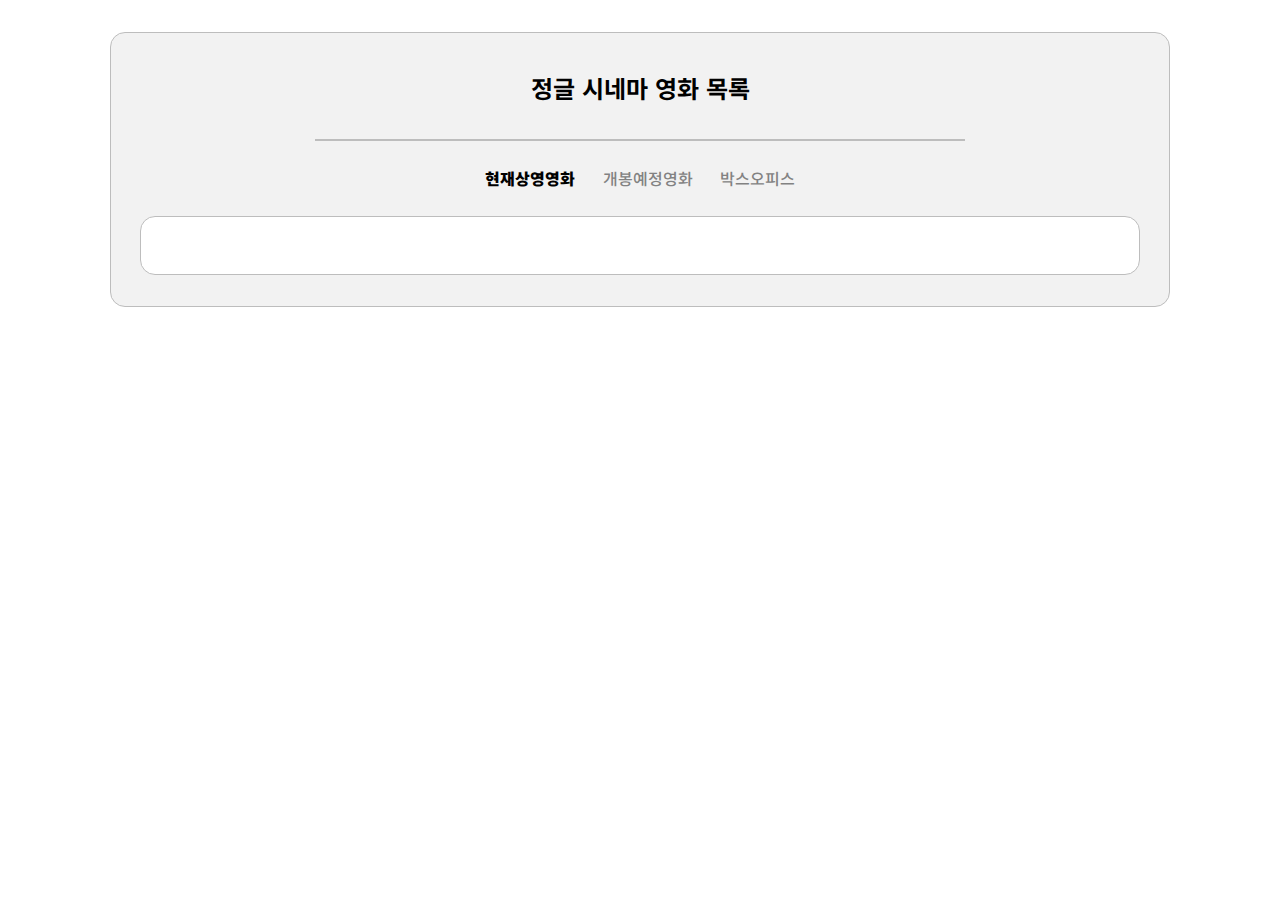
<file: index.html>
<!DOCTYPE html>
<html lang="ko">

<head>
  <meta charset="UTF-8">
  <meta http-equiv="X-UA-Compatible" content="IE=edge">
  <meta name="viewport" content="width=device-width, initial-scale=1.0">

  <!-- 폰트 -->
  <link rel="preconnect" href="https://fonts.googleapis.com">
  <link rel="preconnect" href="https://fonts.gstatic.com" crossorigin>
  <link
    href="https://fonts.googleapis.com/css2?family=Noto+Sans+KR:wght@100;300;400;500;700;900&family=Poppins:wght@100;200;300;400;500;600;800;900&display=swap"
    rel="stylesheet">

  <link rel="stylesheet" href="./assets/css/style.css">
  <title>데브시네마</title>
</head>

<body>
  <!-- main -->
  <main id="main" class="main layout-wrapper ">
    <h1 class="title">정글 시네마 영화 목록</h1>
    <nav class="cinema__nav">
      <ul class="nav__list">
        <li class="nav__list-item">
          <a class="nav__selected nav__link" href="#">현재상영영화</a>
        </li>
        <li class="nav__list-item">
          <a class="nav__link" href="#">개봉예정영화</a>
        </li>
        <li class="nav__list-item">
          <a class="nav__link" href="#">박스오피스</a>
        </li>
      </ul>
    </nav>

    <section id="section" class="moive__container">
      <h2 class="hidden">현재 상영중인 영화 목록</h2>
      <ul id="movie__list" class="movie__list">
        <!-- JS에서 삽입 -->
      </ul>
    </section>
  </main>

  <!-- footer -->
  <footer class="footer"></footer>

  <script src="./assets/js/main.js"></script>
</body>

</html>
</file>
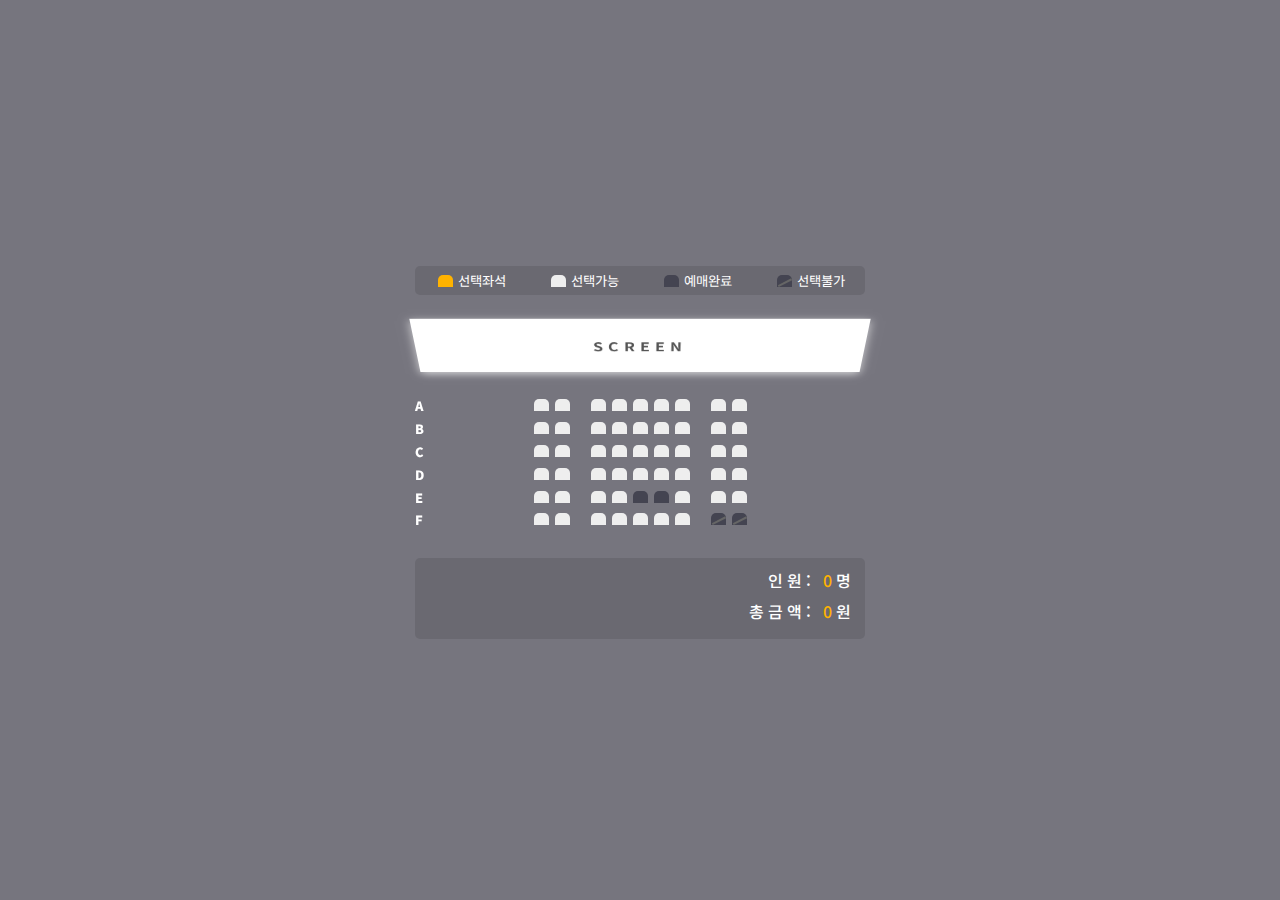
<file: assets/html/booking.html>
<!DOCTYPE html>
<html lang="ko">

<head>
  <meta charset="UTF-8">
  <meta http-equiv="X-UA-Compatible" content="IE=edge">
  <meta name="viewport" content="width=device-width, initial-scale=1.0">
  <!-- 폰트 -->
  <link rel="preconnect" href="https://fonts.googleapis.com">
  <link rel="preconnect" href="https://fonts.gstatic.com" crossorigin>
  <link
    href="https://fonts.googleapis.com/css2?family=Noto+Sans+KR:wght@100;300;400;500;700;900&family=Poppins:wght@100;200;300;400;500;600;800;900&display=swap"
    rel="stylesheet">

  <link rel="stylesheet" href="../css/booking.css">
  <title>정글 시네마 좌석 선택하기</title>
</head>

<body>
  <main class="main" id="main">
    <h1 id="movieTitle" class="movie-title">영화 제목</h1>

    <div class="wrapper">
      <ul class="showcase">
        <li>
          <div class="seat selected"></div>
          <small>선택좌석</small>
        </li>
        <li>
          <div class="seat"></div>
          <small>선택가능</small>
        </li>
        <li>
          <div class="seat occupied"></div>
          <small>예매완료</small>
        </li>
        <li>
          <div class="seat impossible"></div>
          <small>선택불가</small>
        </li>
      </ul>

      <div class="container">
        <div class="screen">SCREEN</div>

        <div class="row">
          <div class="seat-title">A</div>
          <div class="seat"></div>
          <div class="seat"></div>
          <div class="seat"></div>
          <div class="seat"></div>
          <div class="seat"></div>
          <div class="seat"></div>
          <div class="seat"></div>
          <div class="seat"></div>
          <div class="seat"></div>
        </div>
        <div class="row">
          <div class="seat-title">B</div>
          <div class="seat"></div>
          <div class="seat"></div>
          <div class="seat"></div>
          <div class="seat"></div>
          <div class="seat "></div>
          <div class="seat "></div>
          <div class="seat"></div>
          <div class="seat"></div>
          <div class="seat"></div>
        </div>
        <div class="row">
          <div class="seat-title">C</div>
          <div class="seat"></div>
          <div class="seat"></div>
          <div class="seat"></div>
          <div class="seat "></div>
          <div class="seat"></div>
          <div class="seat"></div>
          <div class="seat"></div>
          <div class="seat "></div>
          <div class="seat "></div>
        </div>
        <div class="row">
          <div class="seat-title">D</div>
          <div class="seat"></div>
          <div class="seat"></div>
          <div class="seat"></div>
          <div class="seat"></div>
          <div class="seat"></div>
          <div class="seat"></div>
          <div class="seat"></div>
          <div class="seat"></div>
          <div class="seat"></div>
        </div>
        <div class="row">
          <div class="seat-title">E</div>
          <div class="seat"></div>
          <div class="seat"></div>
          <div class="seat"></div>
          <div class="seat"></div>
          <div class="seat occupied"></div>
          <div class="seat occupied"></div>
          <div class="seat"></div>
          <div class="seat"></div>
          <div class="seat"></div>
        </div>
        <div class="row">
          <div class="seat-title">F</div>
          <div class="seat"></div>
          <div class="seat"></div>
          <div class="seat"></div>
          <div class="seat"></div>
          <div class="seat"></div>
          <div class="seat "></div>
          <div class="seat "></div>
          <div class="seat impossible"></div>
          <div class="seat impossible"></div>
        </div>
      </div>

      <p class="text">
        인원: <span id="count">0</span>명
        <br>
        총금액: <span id="total">0</span>원
      </p>
    </div>
  </main>

  <script src="../js/booking.js"></script>
</body>

</html>
</file>
<file: assets/css/booking.css>
body {
  background-color: #76757e;
  color: #fff;
  display: flex;
  flex-direction: column;
  align-items: center;
  justify-content: center;
  height: 100vh;
  font-family: 'Noto Sans KR', sans-serif;

  margin: 0;
}

.wrapper {
  margin: 0 auto;
  width: 450px;
}

.movie-container {
  margin: 20px 0;
}

.movie-container select {
  background-color: #fff;
  border: 0;
  border-radius: 5px;
  font-size: 14px;
  margin-left: 10px;
  padding: 5px 15px 5px 15px;
  -moz-appearance: none;
  -webkit-appearance: none;
  appearance: none;

}

.container {
  perspective: 1000px;
  margin-bottom: 30px;

  /* background-color: red; */

}

.seat-title {
  position: absolute;
  top: 0;
  left: 0;

  font-size: .8em;
  font-weight: 900;
}

.seat {
  background-color: #eee;
  height: 12px;
  width: 15px;
  margin: 3px;
  border-top-left-radius: 5px;
  border-top-right-radius: 5px;
}

.seat.selected {
  background-color: #ffb300;
}

.seat.occupied {
  background-color: #444451;
}

.seat.impossible {
  position: relative;
  background-color: #444451;
}

.seat.impossible::after {
  position: absolute;
  content: "";
  width: 100%;
  height: 1.5px;
  background-color: #666;
  rotate: -27deg;
  top: 50%;
  transform: translateY(50%);
}

.seat:nth-of-type(3) {
  margin-right: 18px;
}

.seat:nth-last-of-type(2) {
  margin-left: 18px;
}

.seat:not(.occupied):hover {
  cursor: pointer;
  transform: scale(1.2);
}

.showcase .seat:not(.occupied):hover {
  cursor: default;
  transform: scale(1);
}

.showcase {
  background: rgba(0, 0, 0, 0.1);
  padding: 5px 10px;
  border-radius: 5px;
  color: #999;
  list-style-type: none;
  display: flex;
  justify-content: space-between;
}

.showcase li {
  display: flex;
  align-items: center;
  justify-content: center;
  margin: 0 10px;
}

.showcase li small {
  margin-left: 2px;
  color: #fff;
}

.row {
  margin-bottom: .3em;
  position: relative;
  display: flex;
  justify-content: center;
}



/* 
.row::before {
  content: "A";
} */

.screen {
  margin: 15px 0;
  height: 70px;
  width: 100%;
  background-color: #fff;
  transform: rotateX(-45deg);
  box-shadow: 0 3px 10px rgba(255, 255, 255, 0.7);
  color: #555;
  letter-spacing: 5px;
  font-weight: 700;
  line-height: 70px;
  text-align: center;
}

p.text {
  padding: 10px;
  text-align: right;
  background-color: rgba(0, 0, 0, 0.1);
  border-radius: 5px;
  letter-spacing: 4px;
  font-weight: 500;
}

p.text span {
  display: inline-block;
  margin-bottom: .4em;
  color: #ffb300;
}
</file>
<file: assets/css/style.css>
@charset "UTF-8";
@import './reset.css';
* {
  font-family: "Noto Sans KR", sans-serif;
}

.hidden {
  overflow: hidden;
  border: 0;
  position: relative;
  z-index: -1;
  width: 1px;
  height: 1px;
  clip: rect(1px, 1px, 1px, 1px);
  -webkit-clip-path: inset(50%);
          clip-path: inset(50%);
}

.layout-wrapper {
  margin: 0 auto;
  max-width: 1060px;
}

.main {
  margin: 2rem auto;
  padding: 41px 29px 31px;
  background-color: #f2f2f2;
  border: 1.5px solid #bdbdbd;
  border-radius: 15px;
}
.main .title {
  font-weight: 700;
  font-size: 24px;
  line-height: 28px;
  text-align: center;
}
.main .title::after {
  margin: 37px auto 0;
  display: block;
  max-width: 650px;
  content: "";
  text-align: center;
  border-bottom: 2px solid #bdbdbd;
}
.main .cinema__nav {
  margin-top: 28px;
}
.main .cinema__nav .nav__list {
  margin: 0 345px;
  display: flex;
  justify-content: space-between;
  align-items: center;
}
.main .cinema__nav .nav__list .nav__link {
  color: #828282;
  font-weight: 500;
  font-size: 16px;
  line-height: 19px;
}
.main .cinema__nav .nav__list .nav__link.nav__selected {
  color: #000;
  font-weight: 900;
}
.main .moive__container {
  padding: 26px 27px 30px;
  margin-top: 28px;
  background-color: #fff;
  border: 1.5px solid #bdbdbd;
  border-radius: 15px;
}
.main .moive__container .movie__list {
  display: flex;
  flex-wrap: wrap;
  gap: 1.4rem;
}
.main .moive__container .movie__list .moive__item {
  position: relative;
  flex: 1 1 calc(25% - 2.8rem);
  border-radius: 15px;
  border: 1px solid #bdbdbd;
  box-shadow: 0px 0px 5px rgba(0, 0, 0, 0.3);
  overflow: hidden;
  transition: all 0.2s ease-in-out;
}
.main .moive__container .movie__list .moive__item:hover {
  transform: scale(1.05);
}
.main .moive__container .movie__list .moive__item .movie__container {
  min-width: 0;
  padding: 19px 20px 30px;
}
.main .moive__container .movie__list .moive__item .movie__container .movie__poster {
  margin-bottom: 11px;
  width: 100%;
  border: 1px solid #bdbdbd;
  border-radius: 10px;
  box-shadow: 0px 4px 4px rgba(0, 0, 0, 0.25);
}
.main .moive__container .movie__list .moive__item .movie__container .movie__title {
  display: inline-block;
  font-weight: 900;
  font-size: 16px;
  line-height: 23px;
  width: 100%;
  white-space: nowrap;
  overflow: hidden;
  text-overflow: ellipsis;
}
.main .moive__container .movie__list .moive__item .movie__container .movie__details {
  margin: 12px 0 18px;
  display: flex;
  flex-wrap: wrap;
  justify-content: space-between;
}
.main .moive__container .movie__list .moive__item .movie__container .movie__details .details__key {
  margin-bottom: 5px;
  flex: 1 0 50%;
  font-weight: 400;
  font-size: 13px;
  line-height: 19px;
  color: #828282;
  white-space: nowrap;
}
.main .moive__container .movie__list .moive__item .movie__container .movie__details .details__key:nth-child(2) {
  text-align: right;
}
.main .moive__container .movie__list .moive__item .movie__container .movie__details .details__key .details__value {
  margin-left: 5px;
  color: #000000;
}
.main .moive__container .movie__list .moive__item .movie__container .movie__details .details__key .details__value.rating-img::before {
  margin-right: 4px;
  content: "";
  display: inline-block;
  width: 14px;
  height: 14px;
  background: url("../images/별점이미지.png") no-repeat 0px 0px;
  vertical-align: middle;
}
.main .moive__container .movie__list .moive__item .movie__btn {
  position: absolute;
  bottom: 0;
  left: 0;
  display: flex;
  width: 100%;
}
.main .moive__container .movie__list .moive__item .movie__btn .movie__booking-btn,
.main .moive__container .movie__list .moive__item .movie__btn .movie__preview_btn {
  padding: 9px 0 12px;
  flex: 1 0 auto;
  background-color: red;
  height: 100%;
  color: #000000;
  font-weight: 500;
  font-size: 14px;
  line-height: 20px;
  text-align: center;
  border-top: 1px solid #bdbdbd;
  background-color: #f2f2f2;
  cursor: pointer;
}
.main .moive__container .movie__list .moive__item .movie__btn .movie__booking-btn {
  border-right: 1px solid #bdbdbd;
}
.main .moive__container .movie__list .moive__item .movie__btn .movie__preview_btn::before {
  margin-right: 4px;
  content: "";
  display: inline-block;
  width: 14px;
  height: 14px;
  background: url("../images/아이콘_재생.png") no-repeat 0px 0px;
  background-size: contain;
  vertical-align: middle;
  margin-top: -2px;
}/*# sourceMappingURL=style.css.map */
</file>
